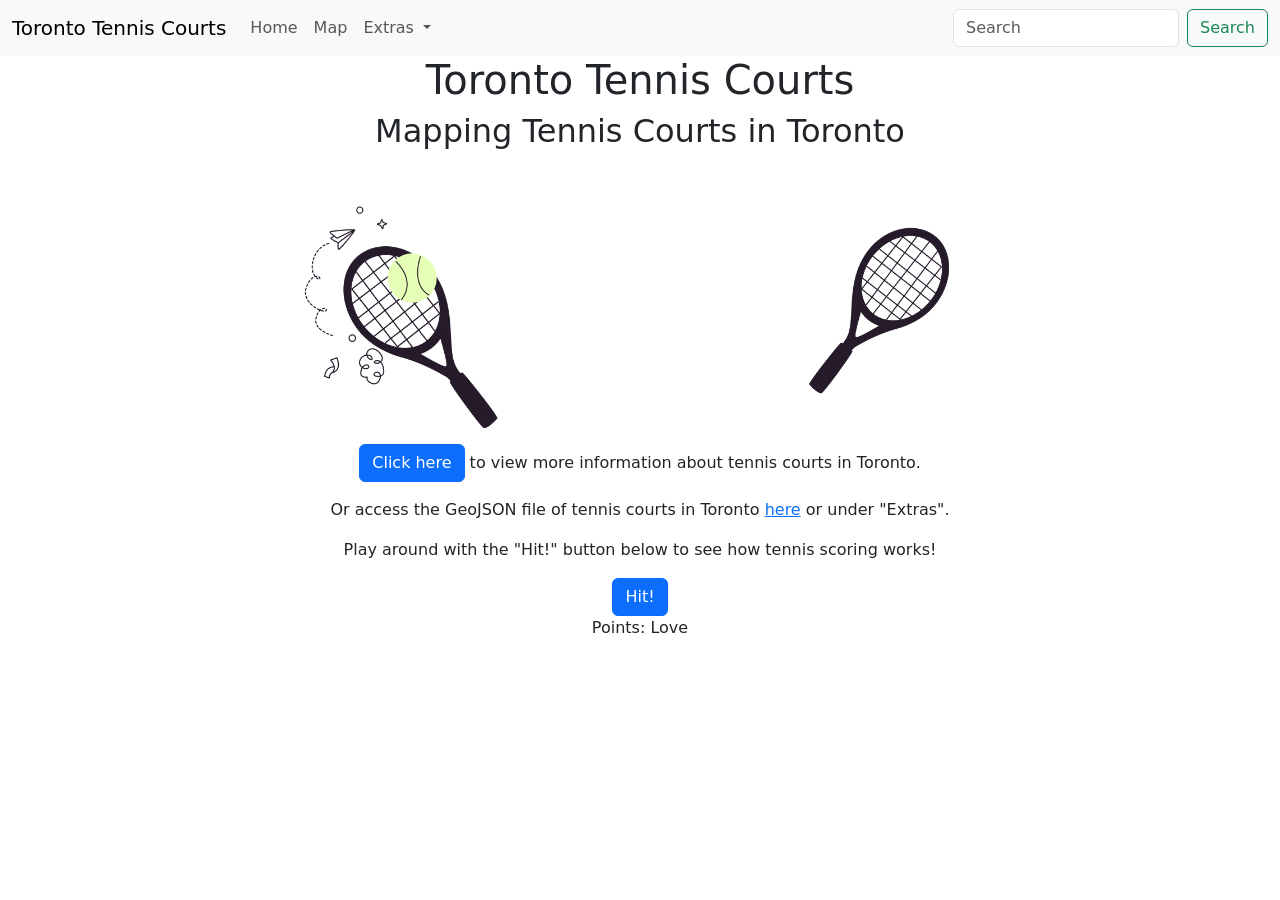
<file: index.html>
<!DOCTYPE html>
<html lang="en">

<head>
    <meta charset="UTF-8">
    <meta name="viewport" content="width=device-width, initial-scale=1.0">
    <title>Toronto Tennis Courts</title>
    <!-- Bootstrap stylesheet link -->
    <link href="https://cdn.jsdelivr.net/npm/bootstrap@5.3.8/dist/css/bootstrap.min.css" rel="stylesheet"
        integrity="sha384-sRIl4kxILFvY47J16cr9ZwB07vP4J8+LH7qKQnuqkuIAvNWLzeN8tE5YBujZqJLB" crossorigin="anonymous">
</head>

<body>
    <!-- Navigation bar using Bootstrap -->
    <nav class="navbar navbar-expand-lg bg-body-tertiary">
        <div class="container-fluid">
            <a class="navbar-brand" href="index.html">Toronto Tennis Courts</a>
            <!-- Set navbar toggler for small screens -->
            <button class="navbar-toggler" type="button" data-bs-toggle="collapse"
                data-bs-target="#navbarSupportedContent" aria-controls="navbarSupportedContent" aria-expanded="false"
                aria-label="Toggle navigation">
                <span class="navbar-toggler-icon"></span>
            </button>
            <div class="collapse navbar-collapse" id="navbarSupportedContent">
                <ul class="navbar-nav me-auto mb-2 mb-lg-0">
                    <!-- Links in nav bar -->
                    <li class="nav-item">
                        <a class="nav-link" aria-current="page" href="index.html">Home</a>
                    </li>
                    <li class="nav-item">
                        <a class="nav-link" href="map.html">Map</a>
                    </li>
                    <!-- Dropdown menu for additional options -->
                    <li class="nav-item dropdown">
                        <a class="nav-link dropdown-toggle" href="#" role="button" data-bs-toggle="dropdown"
                            aria-expanded="false">
                            Extras
                        </a>
                        <ul class="dropdown-menu">
                            <!-- Link to internal geojson file stored in Data folder and view raw data in new window -->
                            <li><a class="dropdown-item" href="data/tennis_courts_facilities.geojson"
                                    target="_blank">GeoJSON</a></li>
                            <li>
                                <hr class="dropdown-divider">
                            </li>
                            <!-- Link to report.html page and view same window -->
                            <li><a class="dropdown-item" href="report.html">Report</a></li>
                        </ul>
                    </li>
                </ul>
                <!-- Search form with button -->
                <form class="d-flex" role="search">
                    <input class="form-control me-2" type="search" placeholder="Search" aria-label="Search">
                    <button class="btn btn-outline-success" type="submit">Search</button>
                </form>
            </div>
        </div>
    </nav>

    <!-- Container for main content centered -->
    <nav class="container text-center">
        <div class="row">
            <h1>Toronto Tennis Courts</h1>
            <h2>Mapping Tennis Courts in Toronto</h2>
        </div>

        <!-- Image section - Display gif stored in Data folder in row and 
            Use Bootstrap grid system to set image to a width of eight columns on medium screen and larger
            Use mx-auto to centre and img-fluid to adjust sizing-->
        <div class="row">
            <div class="col-md-8 mx-auto">
                <img src="data/tennis.gif" alt="Tennis rackets passing a tennis ball" class="img-fluid">
            </div>
        </div>

        <div class="row">
            <!-- Link to external webpage and view in new window -->
            <p>
                <a class="btn btn-primary" target=”_blank”
                    href="https://www.toronto.ca/explore-enjoy/parks-recreation/places-spaces/parks-and-recreation-facilities/tennis-court-listings/">Click
                    here</a>
                to view more information about tennis courts in Toronto.
            </p>
            <!-- Link to internal geojson file stored in Data folder and view raw data in new window -->
            <p>
                Or access the GeoJSON file of tennis courts in Toronto <a
                    href="data/tennis_courts_facilities.geojson" target="_blank">here</a> or under "Extras".
            </p>
            <p>
                Play around with the "Hit!" button below to see how tennis scoring works!
            </p>
        </div>

        <!-- Hit! button section -->
        <div class="row">
            <div class="col">
                <button type="button" class="btn btn-primary" id="btn-point">Hit!</button>
            </div>
        </div>

        <div class="row">
            <p>Points:
                <!-- Display count for points -->
                <span id="point-count">Love</span>
            </p>
        </div>

    </nav>


    <!-- Javascript script file -->
    <script src="button.js"></script>
    <!-- Bootstrap JavaScript -->
    <script src="https://cdn.jsdelivr.net/npm/bootstrap@5.3.8/dist/js/bootstrap.bundle.min.js"
        integrity="sha384-FKyoEForCGlyvwx9Hj09JcYn3nv7wiPVlz7YYwJrWVcXK/BmnVDxM+D2scQbITxI"
        crossorigin="anonymous"></script>
</body>

</html>
</file>
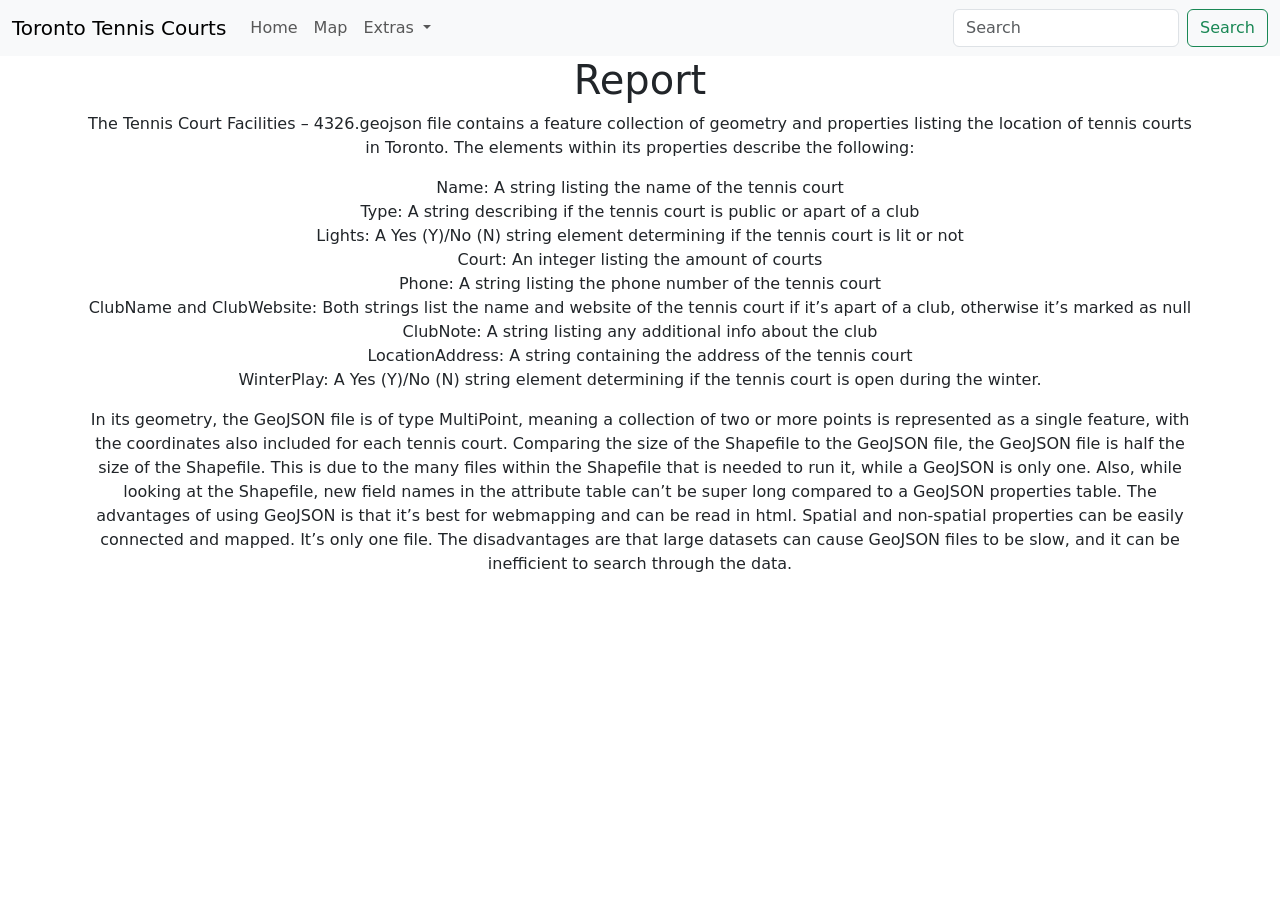
<file: report.html>
<!DOCTYPE html>
<html lang="en">

<head>
    <meta charset="UTF-8">
    <meta name="viewport" content="width=device-width, initial-scale=1.0">
    <title>Toronto Tennis Courts</title>
    <!-- Bootstrap stylesheet link -->
    <link href="https://cdn.jsdelivr.net/npm/bootstrap@5.3.8/dist/css/bootstrap.min.css" rel="stylesheet"
        integrity="sha384-sRIl4kxILFvY47J16cr9ZwB07vP4J8+LH7qKQnuqkuIAvNWLzeN8tE5YBujZqJLB" crossorigin="anonymous">

<body>
    <!-- Navigation bar using Bootstrap -->
    <nav class="navbar navbar-expand-lg bg-body-tertiary">
        <div class="container-fluid">
            <a class="navbar-brand" href="index.html">Toronto Tennis Courts</a>
            <!-- Set navbar toggler for small screens -->
            <button class="navbar-toggler" type="button" data-bs-toggle="collapse"
                data-bs-target="#navbarSupportedContent" aria-controls="navbarSupportedContent" aria-expanded="false"
                aria-label="Toggle navigation">
                <span class="navbar-toggler-icon"></span>
            </button>
            <div class="collapse navbar-collapse" id="navbarSupportedContent">
                <ul class="navbar-nav me-auto mb-2 mb-lg-0">
                    <!-- Links in nav bar -->
                    <li class="nav-item">
                        <a class="nav-link" aria-current="page" href="index.html">Home</a>
                    </li>
                    <li class="nav-item">
                        <a class="nav-link" href="map.html">Map</a>
                    </li>
                    <!-- Dropdown menu for additional options -->
                    <li class="nav-item dropdown">
                        <a class="nav-link dropdown-toggle" href="#" role="button" data-bs-toggle="dropdown"
                            aria-expanded="false">
                            Extras
                        </a>
                        <ul class="dropdown-menu">
                            <!-- Link to internal geojson file stored in Data folder and view raw data in new window -->
                            <li><a class="dropdown-item" href="data/tennis_courts_facilities.geojson"
                                    target="_blank">GeoJSON</a></li>
                            <li>
                                <hr class="dropdown-divider">
                            </li>
                            <!-- Link to report.html page and view same window -->
                            <li><a class="dropdown-item" href="report.html">Report</a></li>
                        </ul>
                    </li>
                </ul>
                <!-- Search form with button -->
                <form class="d-flex" role="search">
                    <input class="form-control me-2" type="search" placeholder="Search" aria-label="Search">
                    <button class="btn btn-outline-success" type="submit">Search</button>
                </form>
            </div>
        </div>
    </nav>

    <!-- Container for main content centered -->
    <nav class="container text-center">
        <div class="row">
            <h1>Report</h1>
        </div>
        <div class="row">
            <p>
                The Tennis Court Facilities – 4326.geojson file contains a feature collection of geometry and properties
                listing the location of tennis courts in Toronto. The elements within its properties describe the
                following:
            </p>
            <p>
                Name: A string listing the name of the tennis court <br>
                Type: A string describing if the tennis court is public or apart of a club <br>
                Lights: A Yes (Y)/No (N) string element determining if the tennis court is lit or not <br>
                Court: An integer listing the amount of courts <br>
                Phone: A string listing the phone number of the tennis court <br>
                ClubName and ClubWebsite: Both strings list the name and website of the tennis court if it’s apart of a
                club, otherwise it’s marked as null <br>
                ClubNote: A string listing any additional info about the club <br>
                LocationAddress: A string containing the address of the tennis court <br>
                WinterPlay: A Yes (Y)/No (N) string element determining if the tennis court is open during the winter.
            </p>
            <p>
                In its geometry, the GeoJSON file is of type MultiPoint, meaning a collection of two or more points is
                represented as a single feature, with the coordinates also included for each tennis court.
                Comparing the size of the Shapefile to the GeoJSON file, the GeoJSON file is half the size of the
                Shapefile. This is due to the many files within the Shapefile that is needed to run it, while a GeoJSON
                is only one. Also, while looking at the Shapefile, new field names in the attribute table can’t be super
                long compared to a GeoJSON properties table. The advantages of using GeoJSON is that it’s best for
                webmapping and can be read in html. Spatial and non-spatial properties can be easily connected and
                mapped. It’s only one file. The disadvantages are that large datasets can cause GeoJSON files to be
                slow, and it can be inefficient to search through the data.
            </p>
        </div>
    </nav>

    <!-- Javascript script file -->
    <script src="script.js"></script>
    <!-- Bootstrap JavaScript -->
    <script src="https://cdn.jsdelivr.net/npm/bootstrap@5.3.8/dist/js/bootstrap.bundle.min.js"
        integrity="sha384-FKyoEForCGlyvwx9Hj09JcYn3nv7wiPVlz7YYwJrWVcXK/BmnVDxM+D2scQbITxI"
        crossorigin="anonymous"></script>

</body>

</html>
</file>
